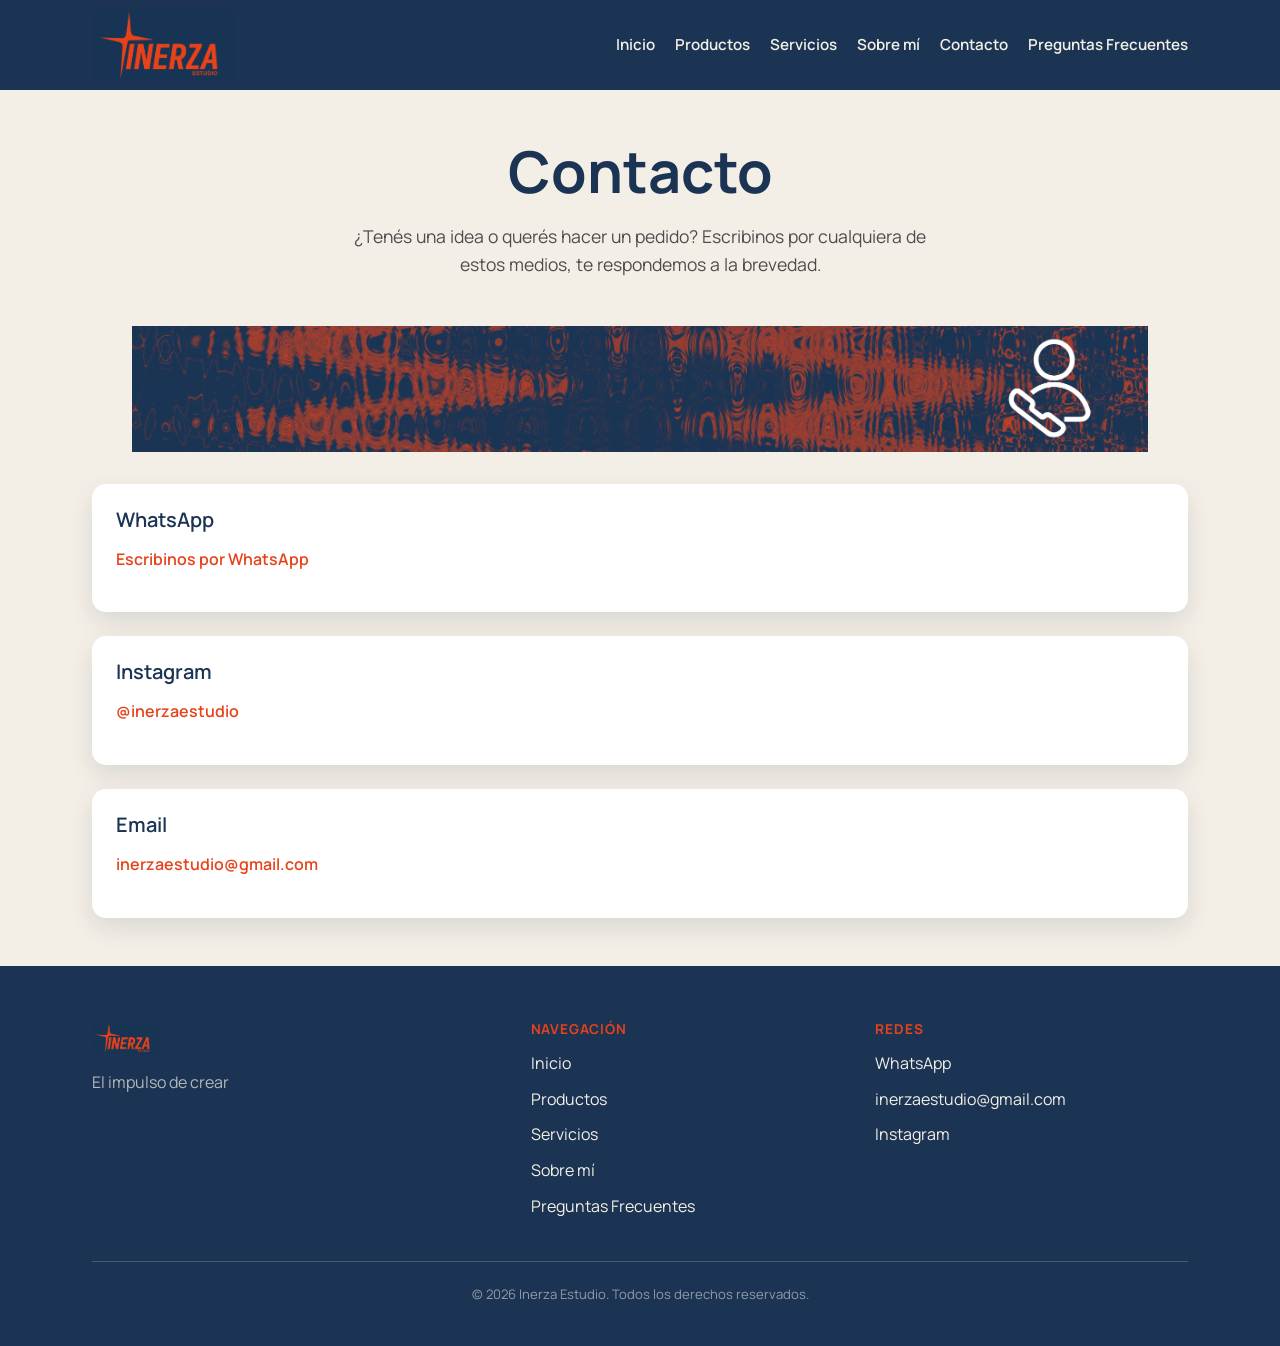
<file: pages/Contacto.html>
<!DOCTYPE html>
<html lang="es">

<head>
  <meta charset="UTF-8">
  <meta name="viewport" content="width=device-width, initial-scale=1.0">
  <title>Contacto | Inerza Estudio</title>
  <link rel="stylesheet" href="../styles/styles.css">
</head>

<body>

  <header class="encabezado">
    <div class="envolvente">
      <a href="../index.html" class="logo">
        <img src="../assets/img/logo-inerza.png" alt="Inerza Estudio">
      </a>
      <nav class="nav-principal">
        <ul>
          <li><a href="../index.html">Inicio</a></li>
          <li><a href="productos.html">Productos</a></li>
          <li><a href="servicios.html">Servicios</a></li>
          <li><a href="sobre-mi.html">Sobre mí</a></li>
          <li><a href="contacto.html">Contacto</a></li>
          <li><a href="preguntas-frecuentes.html">Preguntas Frecuentes</a></li>
        </ul>
      </nav>
    </div>
  </header>

  <main>
    <section class="seccion">
      <div class="envolvente">
        <div class="seccion__encabezado">
          <h1 class="titulo-h1">Contacto</h1>
          <p class="subtitulo">¿Tenés una idea o querés hacer un pedido? Escribinos por cualquiera de estos medios, te respondemos a la brevedad.</p>
        </div>

        <figure class="contacto-figura">
          <img src="../assets/img/contacto-banner.png" alt="Ilustración de contacto de INERZA Estudio">
        </figure>

        <div class="contacto-lista">
          <div class="contacto-item">
            <h2 class="titulo-h3">WhatsApp</h2>
            <p><a href="https://wa.me/5493412531684" target="_blank" rel="noopener">Escribinos por WhatsApp</a></p>
          </div>

          <div class="contacto-item">
            <h2 class="titulo-h3">Instagram</h2>
            <p><a href="https://instagram.com/inerzaestudio" target="_blank" rel="noopener">@inerzaestudio</a></p>
          </div>

          <div class="contacto-item">
            <h2 class="titulo-h3">Email</h2>
            <p><a href="mailto:inerzaestudio@gmail.com">inerzaestudio@gmail.com</a></p>
          </div>
        </div>
      </div>
    </section>
  </main>

  <footer class="pie">
    <div class="envolvente">
      <div class="pie__grid">
        <div>
          <div class="pie__marca">
            <img src="../assets/img/logo-inerza.png" alt="Inerza Estudio">
          </div>
          <p class="pie__lema">El impulso de crear</p>
        </div>
        <div>
          <h3>Navegación</h3>
          <ul>
            <li><a href="../index.html">Inicio</a></li>
            <li><a href="productos.html">Productos</a></li>
            <li><a href="servicios.html">Servicios</a></li>
            <li><a href="sobre-mi.html">Sobre mí</a></li>
            <li><a href="preguntas-frecuentes.html">Preguntas Frecuentes</a></li>
          </ul>
        </div>
        <div>
          <h3>Redes</h3>
          <ul>
            <li><a href="https://wa.me/5493412531684" target="_blank" rel="noopener">WhatsApp</a></li>
            <li><a href="mailto:inerzaestudio@gmail.com">inerzaestudio@gmail.com</a></li>
            <li><a href="https://instagram.com/inerzaestudio" target="_blank" rel="noopener">Instagram</a></li>
          </ul>
        </div>
      </div>
      <p class="pie__copy">&copy; 2026 Inerza Estudio. Todos los derechos reservados.</p>
    </div>
  </footer>

</body>

</html>
</file>
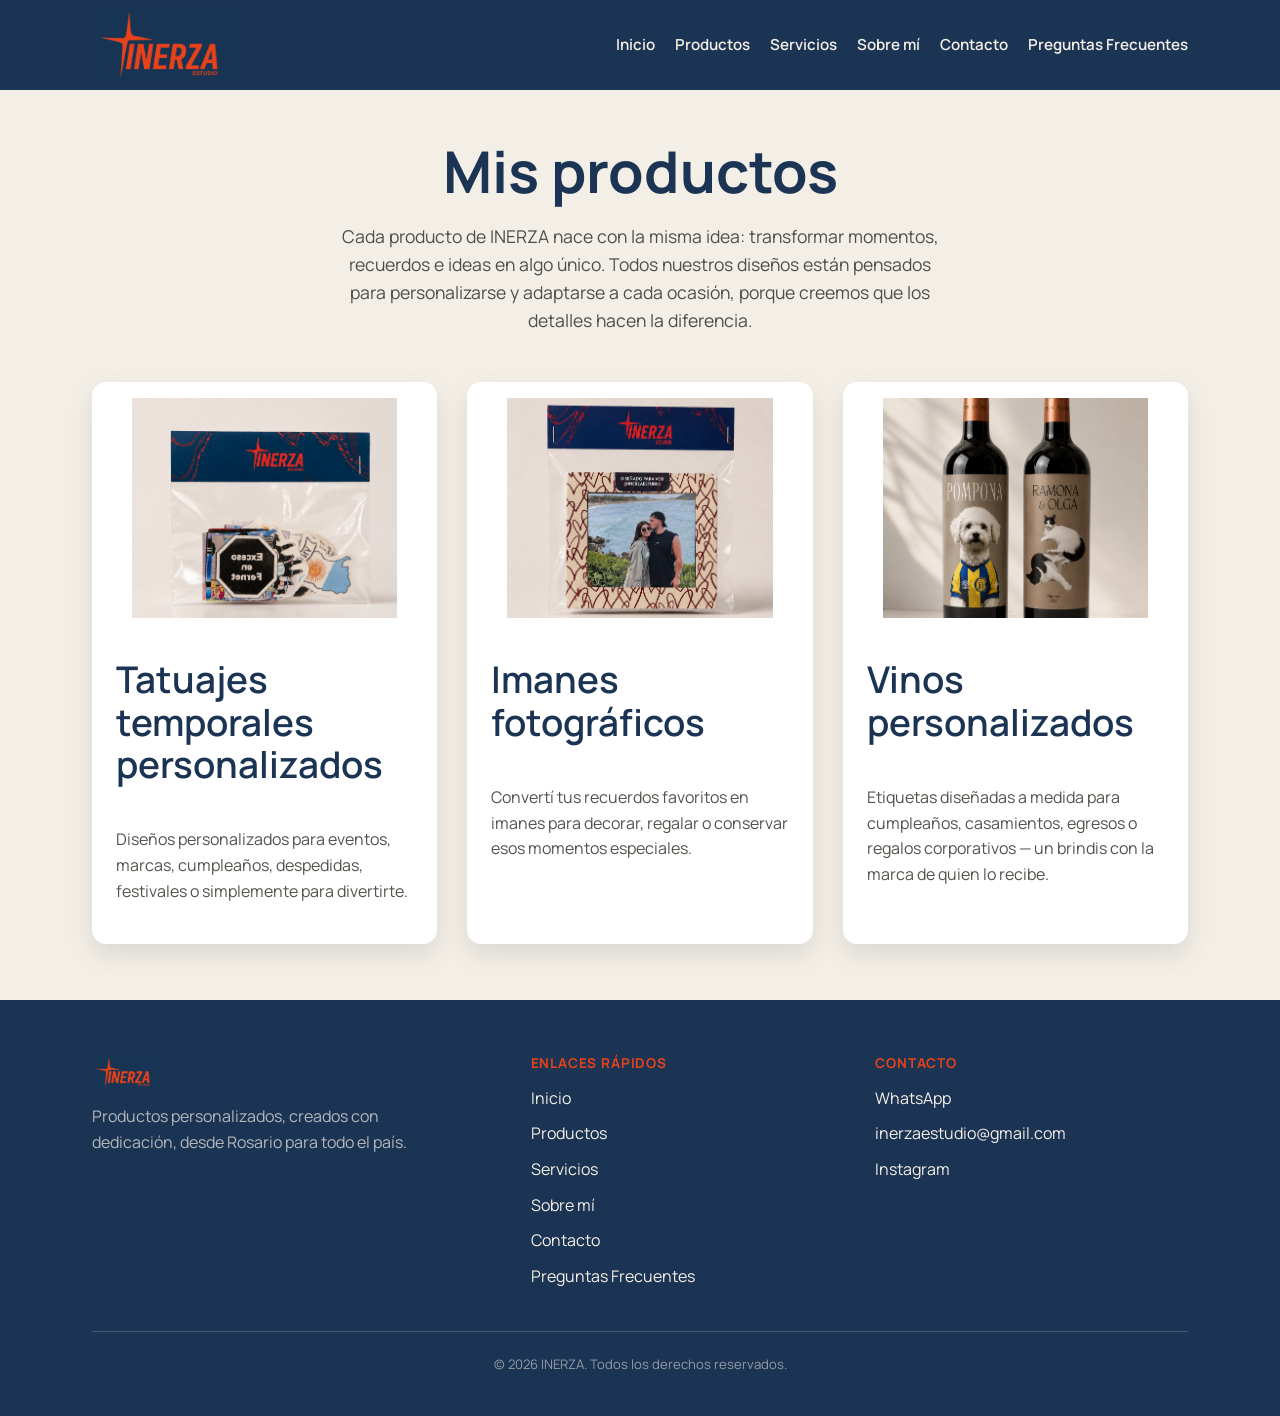
<file: pages/Productos.html>
<!DOCTYPE html>
<html lang="es">
<head>
  <meta charset="UTF-8">
  <meta name="viewport" content="width=device-width, initial-scale=1.0">
  <title>INERZA | Productos</title>
  <meta name="description" content="Conocé los productos personalizados de INERZA: tatuajes temporales, imanes fotográficos y vinos.">
  <link rel="stylesheet" href="../styles/styles.css">
</head>
<body>

  <header class="encabezado">
    <div class="envolvente">
      <a href="../index.html" class="logo">
        <img src="../assets/img/logo-inerza.png" alt="INERZA Estudio">
      </a>

      <nav class="nav-principal">
        <ul>
          <li><a href="../index.html">Inicio</a></li>
          <li><a href="productos.html">Productos</a></li>
          <li><a href="servicios.html">Servicios</a></li>
          <li><a href="sobre-mi.html">Sobre mí</a></li>
          <li><a href="contacto.html">Contacto</a></li>
          <li><a href="preguntas-frecuentes.html">Preguntas Frecuentes</a></li>
        </ul>
      </nav>
    </div>
  </header>

  <main>
    <section class="seccion envolvente">
      <div class="seccion__encabezado">
        <h1 class="titulo-h1">Mis productos</h1>
        <p class="subtitulo">Cada producto de INERZA nace con la misma idea: transformar momentos, recuerdos e ideas en algo único. Todos nuestros diseños están pensados para personalizarse y adaptarse a cada ocasión, porque creemos que los detalles hacen la diferencia.</p>
      </div>

      <div class="tarjetas">
        <article class="tarjeta" id="tatuajes">
          <figure>
            <img src="../assets/img/producto-tatuajes.png" alt="Diseño de tatuaje temporal personalizado con líneas finas">
          </figure>
          <div class="tarjeta__cuerpo">
            <h2 class="titulo-h2">Tatuajes temporales personalizados</h2>
            <p>Diseños personalizados para eventos, marcas, cumpleaños, despedidas, festivales o simplemente para divertirte.</p>
          </div>
        </article>

        <article class="tarjeta" id="imanes">
          <figure>
            <img src="../assets/img/producto-imanes.png" alt="Imanes fotográficos personalizados con fotos superpuestas">
          </figure>
          <div class="tarjeta__cuerpo">
            <h2 class="titulo-h2">Imanes fotográficos</h2>
            <p>Convertí tus recuerdos favoritos en imanes para decorar, regalar o conservar esos momentos especiales.</p>
          </div>
        </article>

        <article class="tarjeta" id="vinos">
          <figure>
            <img src="../assets/img/producto-vinos.png" alt="Botella de vino con etiqueta personalizada">
          </figure>
          <div class="tarjeta__cuerpo">
            <h2 class="titulo-h2">Vinos personalizados</h2>
            <p>Etiquetas diseñadas a medida para cumpleaños, casamientos, egresos o regalos corporativos — un brindis con la marca de quien lo recibe.</p>
          </div>
        </article>
      </div>
    </section>
  </main>

  <footer class="pie">
    <div class="envolvente">
      <div class="pie__grid">
        <div>
          <div class="pie__marca">
            <img src="../assets/img/logo-inerza.png" alt="INERZA Estudio">
          </div>
          <p class="pie__lema">Productos personalizados, creados con dedicación, desde Rosario para todo el país.</p>
        </div>

        <div>
          <h3>Enlaces rápidos</h3>
          <ul>
            <li><a href="../index.html">Inicio</a></li>
            <li><a href="productos.html">Productos</a></li>
            <li><a href="servicios.html">Servicios</a></li>
            <li><a href="sobre-mi.html">Sobre mí</a></li>
            <li><a href="contacto.html">Contacto</a></li>
            <li><a href="preguntas-frecuentes.html">Preguntas Frecuentes</a></li>
          </ul>
        </div>

        <div>
          <h3>Contacto</h3>
          <ul>
            <li><a href="https://wa.me/5493412531684" target="_blank" rel="noopener">WhatsApp</a></li>
            <li><a href="mailto:inerzaestudio@gmail.com">inerzaestudio@gmail.com</a></li>
            <li><a href="https://instagram.com/inerzaestudio" target="_blank" rel="noopener">Instagram</a></li>
          </ul>
        </div>
      </div>

      <p class="pie__copy">&copy; 2026 INERZA. Todos los derechos reservados.</p>
    </div>
  </footer>

</body>
</html>
</file>
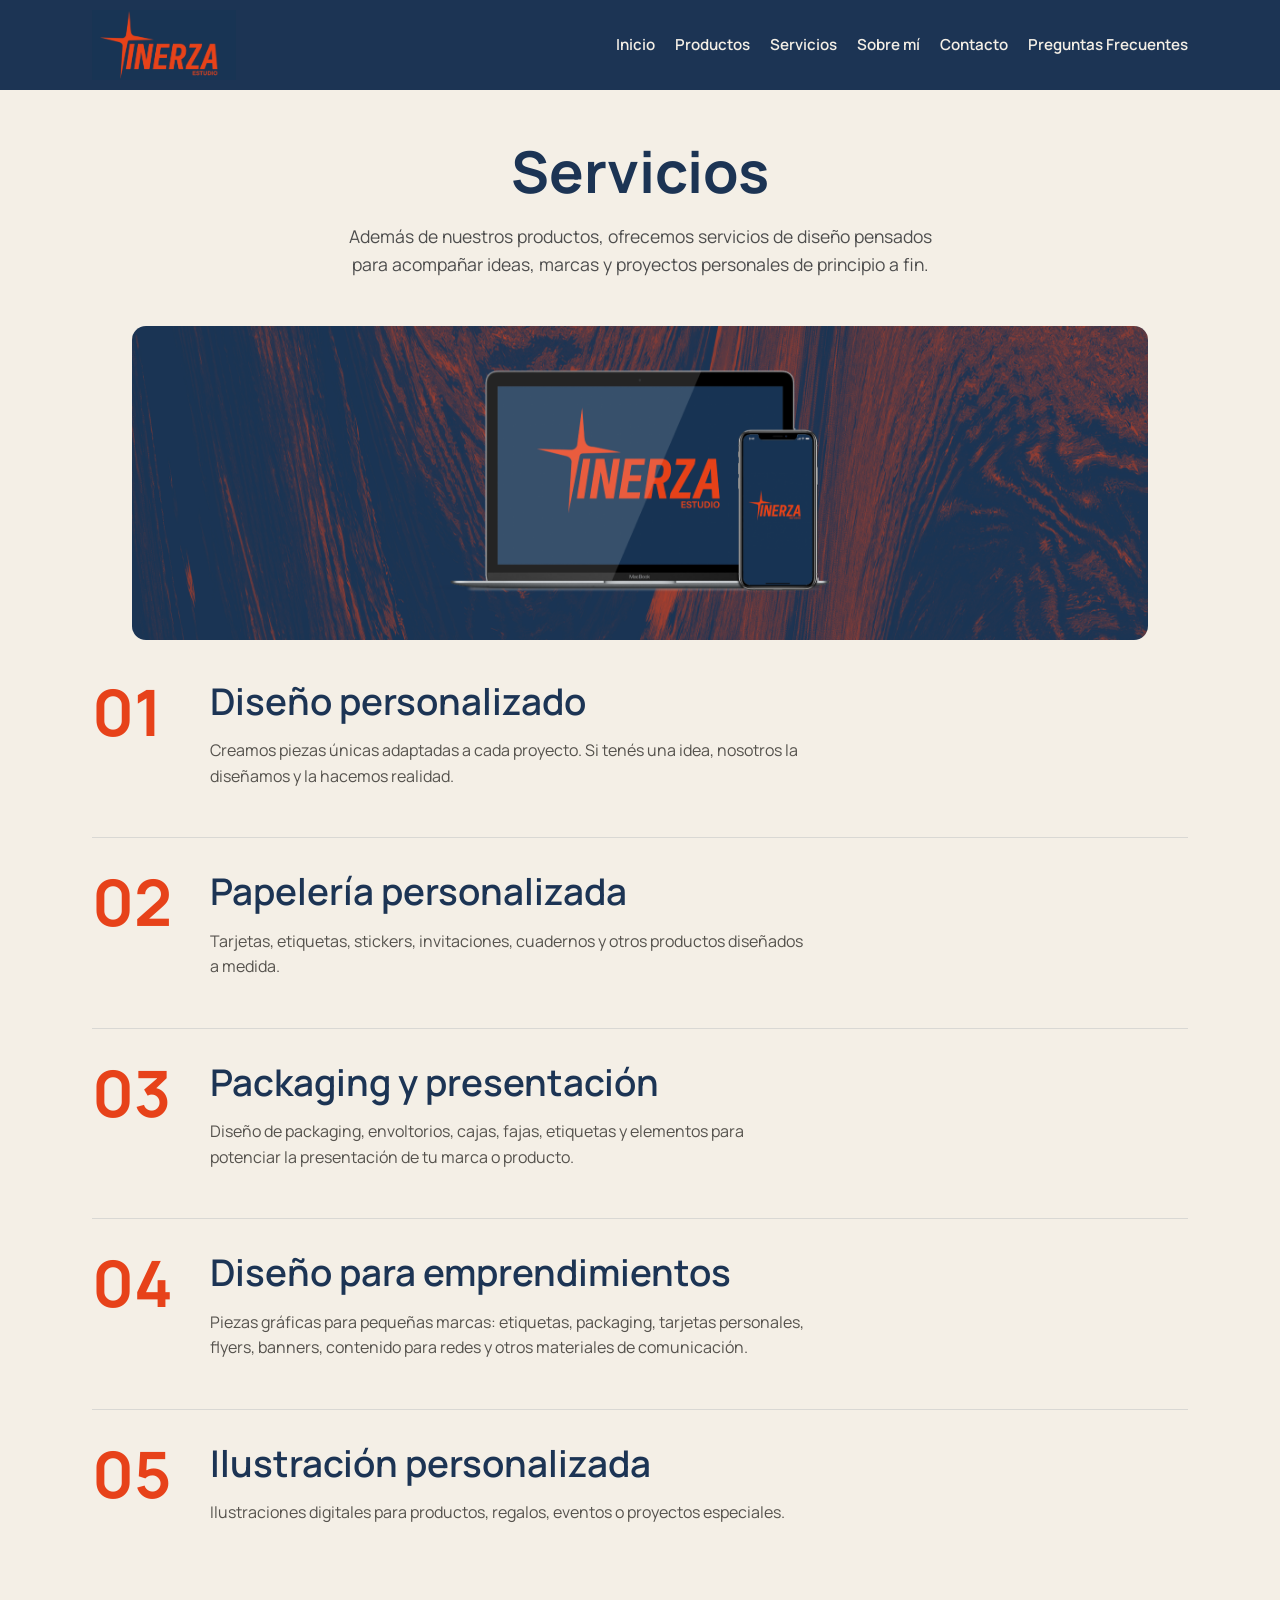
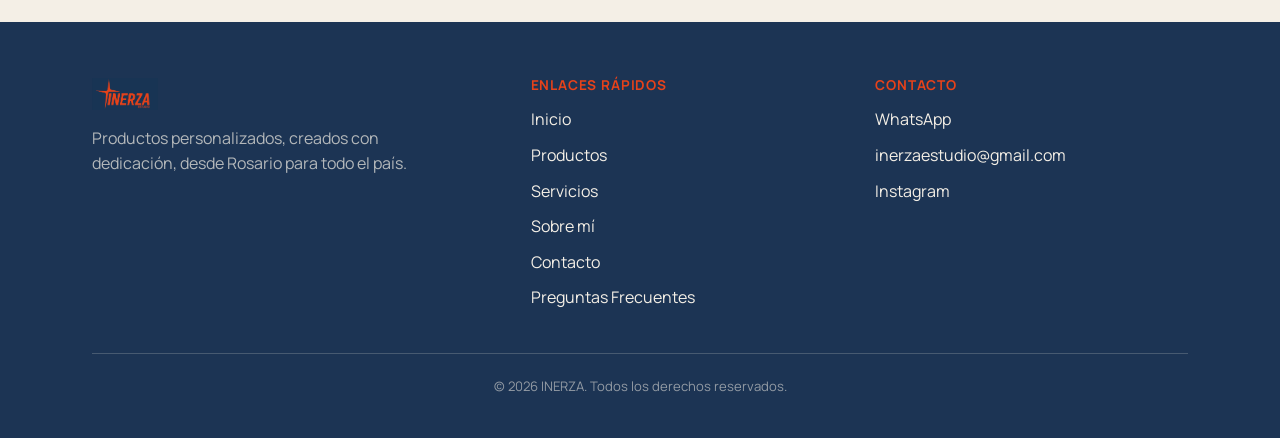
<file: pages/servicios.html>
<!DOCTYPE html>
<html lang="es">
<head>
  <meta charset="UTF-8">
  <meta name="viewport" content="width=device-width, initial-scale=1.0">
  <title>INERZA | Servicios</title>
  <meta name="description" content="Servicios de INERZA: diseño personalizado, papelería, packaging, diseño para emprendimientos e ilustración a medida.">
  <link rel="stylesheet" href="../styles/styles.css">
</head>
<body>

  <header class="encabezado">
    <div class="envolvente">
      <a href="../index.html" class="logo">
        <img src="../assets/img/logo-inerza.png" alt="INERZA Estudio">
      </a>

      <nav class="nav-principal">
        <ul>
          <li><a href="../index.html">Inicio</a></li>
          <li><a href="productos.html">Productos</a></li>
          <li><a href="servicios.html">Servicios</a></li>
          <li><a href="sobre-mi.html">Sobre mí</a></li>
          <li><a href="contacto.html">Contacto</a></li>
          <li><a href="preguntas-frecuentes.html">Preguntas Frecuentes</a></li>
        </ul>
      </nav>
    </div>
  </header>

 <main>
  <section class="seccion envolvente">
    <div class="seccion__encabezado">
      <h1 class="titulo-h1">Servicios</h1>
      <p class="subtitulo">Además de nuestros productos, ofrecemos servicios de diseño pensados para acompañar ideas, marcas y proyectos personales de principio a fin.</p>
    </div>

    <figure class="servicios-figura">
      <img src="../assets/img/servicios-banner.png" alt="Piezas de diseño gráfico personalizadas de INERZA Estudio">
    </figure>

    <ul class="servicios-lista">
      <li class="servicio-item" id="diseno-personalizado">
        <span class="servicio-item__numero">01</span>
        <div class="servicio-item__texto">
          <h2 class="titulo-h2">Diseño personalizado</h2>
          <p>Creamos piezas únicas adaptadas a cada proyecto. Si tenés una idea, nosotros la diseñamos y la hacemos realidad.</p>
        </div>
      </li>

      <li class="servicio-item" id="papeleria">
        <span class="servicio-item__numero">02</span>
        <div class="servicio-item__texto">
          <h2 class="titulo-h2">Papelería personalizada</h2>
          <p>Tarjetas, etiquetas, stickers, invitaciones, cuadernos y otros productos diseñados a medida.</p>
        </div>
      </li>

      <li class="servicio-item" id="packaging">
        <span class="servicio-item__numero">03</span>
        <div class="servicio-item__texto">
          <h2 class="titulo-h2">Packaging y presentación</h2>
          <p>Diseño de packaging, envoltorios, cajas, fajas, etiquetas y elementos para potenciar la presentación de tu marca o producto.</p>
        </div>
      </li>

      <li class="servicio-item" id="emprendimientos">
        <span class="servicio-item__numero">04</span>
        <div class="servicio-item__texto">
          <h2 class="titulo-h2">Diseño para emprendimientos</h2>
          <p>Piezas gráficas para pequeñas marcas: etiquetas, packaging, tarjetas personales, flyers, banners, contenido para redes y otros materiales de comunicación.</p>
        </div>
      </li>

      <li class="servicio-item" id="ilustracion">
        <span class="servicio-item__numero">05</span>
        <div class="servicio-item__texto">
          <h2 class="titulo-h2">Ilustración personalizada</h2>
          <p>Ilustraciones digitales para productos, regalos, eventos o proyectos especiales.</p>
        </div>
      </li>
    </ul>
  </section>
</main>

  <footer class="pie">
    <div class="envolvente">
      <div class="pie__grid">
        <div>
          <div class="pie__marca">
            <img src="../assets/img/logo-inerza.png" alt="INERZA Estudio">
          </div>
          <p class="pie__lema">Productos personalizados, creados con dedicación, desde Rosario para todo el país.</p>
        </div>

        <div>
          <h3>Enlaces rápidos</h3>
          <ul>
            <li><a href="../index.html">Inicio</a></li>
            <li><a href="productos.html">Productos</a></li>
            <li><a href="servicios.html">Servicios</a></li>
            <li><a href="sobre-mi.html">Sobre mí</a></li>
            <li><a href="contacto.html">Contacto</a></li>
            <li><a href="preguntas-frecuentes.html">Preguntas Frecuentes</a></li>
          </ul>
        </div>

        <div>
          <h3>Contacto</h3>
          <ul>
            <li><a href="https://wa.me/5493412531684" target="_blank" rel="noopener">WhatsApp</a></li>
            <li><a href="mailto:inerzaestudio@gmail.com">inerzaestudio@gmail.com</a></li>
            <li><a href="https://instagram.com/inerzaestudio" target="_blank" rel="noopener">Instagram</a></li>
          </ul>
        </div>
      </div>

      <p class="pie__copy">&copy; 2026 INERZA. Todos los derechos reservados.</p>
    </div>
  </footer>

</body>
</html>
</file>
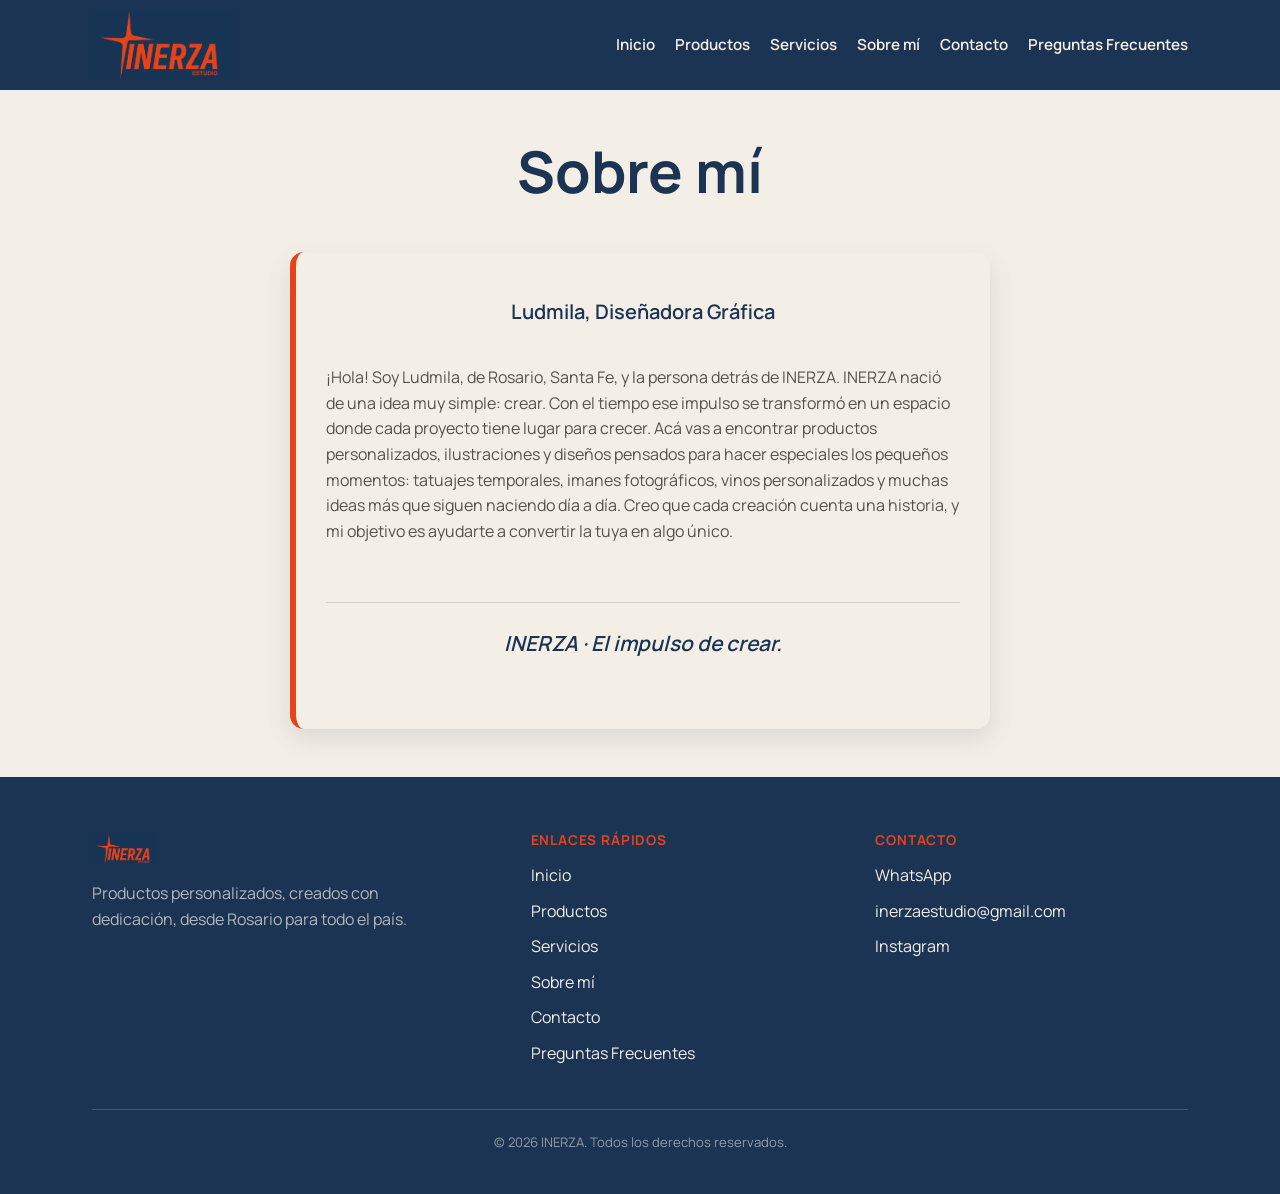
<file: pages/sobre-mi.html>
<!DOCTYPE html>
<html lang="es">
<head>
  <meta charset="UTF-8">
  <meta name="viewport" content="width=device-width, initial-scale=1.0">
  <title>Inerza Estudio | Sobre mí</title>
  <meta name="description" content="Conocé más sobre Inerza Estudio: biografía, formación y trayectoria.">
  <link rel="stylesheet" href="../styles/styles.css">
</head>
<body>

  <header class="encabezado">
    <div class="envolvente">
      <a href="../index.html" class="logo">
        <img src="../assets/img/logo-inerza.png" alt="INERZA Estudio">
      </a>

      <nav class="nav-principal">
        <ul>
          <li><a href="../index.html">Inicio</a></li>
          <li><a href="productos.html">Productos</a></li>
          <li><a href="servicios.html">Servicios</a></li>
          <li><a href="sobre-mi.html">Sobre mí</a></li>
          <li><a href="contacto.html">Contacto</a></li>
          <li><a href="preguntas-frecuentes.html">Preguntas Frecuentes</a></li>
        </ul>
      </nav>
    </div>
  </header>

<main>
  <section class="seccion envolvente">
    <div class="seccion__encabezado">
      <h1 class="titulo-h1">Sobre mí</h1>
    </div>

    <article class="tarjeta sobre-mi">
      <div class="tarjeta__cuerpo">
        <h2 class="titulo-h3">Ludmila, Diseñadora Gráfica</h2>
        <p>¡Hola! Soy Ludmila, de Rosario, Santa Fe, y la persona detrás de INERZA. INERZA nació de una idea muy simple: crear. Con el tiempo ese impulso se transformó en un espacio donde cada proyecto tiene lugar para crecer. Acá vas a encontrar productos personalizados, ilustraciones y diseños pensados para hacer especiales los pequeños momentos: tatuajes temporales, imanes fotográficos, vinos personalizados y muchas ideas más que siguen naciendo día a día. Creo que cada creación cuenta una historia, y mi objetivo es ayudarte a convertir la tuya en algo único.</p>
        <p class="sobre-mi__lema">INERZA · El impulso de crear.</p>
      </div>
    </article>
  </section>
</main>

  <footer class="pie">
    <div class="envolvente">
      <div class="pie__grid">
        <div>
          <div class="pie__marca">
            <img src="../assets/img/logo-inerza.png" alt="INERZA Estudio">
          </div>
          <p class="pie__lema">Productos personalizados, creados con dedicación, desde Rosario para todo el país.</p>
        </div>

        <div>
          <h3>Enlaces rápidos</h3>
          <ul>
            <li><a href="../index.html">Inicio</a></li>
            <li><a href="productos.html">Productos</a></li>
            <li><a href="servicios.html">Servicios</a></li>
            <li><a href="sobre-mi.html">Sobre mí</a></li>
            <li><a href="contacto.html">Contacto</a></li>
            <li><a href="preguntas-frecuentes.html">Preguntas Frecuentes</a></li>
          </ul>
        </div>

        <div>
          <h3>Contacto</h3>
          <ul>
            <li><a href="https://wa.me/5493412531684" target="_blank" rel="noopener">WhatsApp</a></li>
            <li><a href="mailto:inerzaestudio@gmail.com">inerzaestudio@gmail.com</a></li>
            <li><a href="https://instagram.com/inerzaestudio" target="_blank" rel="noopener">Instagram</a></li>
          </ul>
        </div>
      </div>

      <p class="pie__copy">&copy; 2026 INERZA. Todos los derechos reservados.</p>
    </div>
  </footer>

</body>
</html>
</file>
<file: styles/styles.css>
/* ==========================================================================
   INERZA — Hoja de estilos
   Paleta: azul #1c3454 (primario) / naranja #e7421a (secundario) / crema #F4EFE6 (acento)
   Tipografía: Manrope (variable) — pesos 400 / 600 / 700
   ========================================================================== */

@import url('https://fonts.googleapis.com/css2?family=Manrope:wght@400;600;700&display=swap');

/* ==========================================================================
   1. Variables y reset
   ========================================================================== */

:root{
  --color-primario: #1c3454;
  --color-secundario: #e7421a;
  --color-acento: #F4EFE6;
  --color-texto: #2a2a2a;
  --color-texto-claro: #f4efe6;

  --fuente-base: 'Manrope', sans-serif;

  --radio: 14px;
  --sombra: 0 10px 24px rgba(28, 52, 84, 0.12);
  --ancho-maximo: 1160px;
}

*{
  box-sizing: border-box;
}

body{
  margin: 0;
  font-family: var(--fuente-base);
  font-weight: 400;
  color: var(--color-texto);
  background-color: var(--color-acento);
  line-height: 1.6;
}

img{
  max-width: 100%;
  display: block;
}

a{
  color: inherit;
  text-decoration: none;
}

ul{
  list-style: none;
  margin: 0;
  padding: 0;
}

.envolvente{
  max-width: var(--ancho-maximo);
  margin: 0 auto;
  padding-left: 20px;
  padding-right: 20px;
}

@media (min-width: 480px){
  .envolvente{
    padding-left: 32px;
    padding-right: 32px;
  }
}

.seccion{
  padding-top: 28px;
  padding-bottom: 28px;
}

@media (min-width: 1024px){
  .seccion{
    padding-top: 48px;
    padding-bottom: 48px;
  }
}

/* ==========================================================================
   2. Tipografía / jerarquía
   ========================================================================== */

h1, h2, h3{
  font-family: var(--fuente-base);
  color: var(--color-primario);
  margin: 0 0 16px;
  line-height: 1.15;
}

.titulo-h1{
  font-size: clamp(2.4rem, 5vw, 3.6rem);
  font-weight: 700;
}

.titulo-h2{
  font-size: clamp(1.7rem, 3.5vw, 2.3rem);
  font-weight: 600;
}

.titulo-h3{
  font-size: 1.25rem;
  font-weight: 600;
}

.subtitulo{
  font-size: 1.1rem;
  font-weight: 400;
  color: #4d4d4d;
  max-width: 55ch;
  margin-left: auto;
  margin-right: auto;
}

p{
  font-weight: 400;
  font-size: 1rem;
}

/* ==========================================================================
   3. Botones
   ========================================================================== */

.boton{
  display: inline-block;
  padding: 14px 30px;
  border-radius: 999px;
  font-weight: 600;
  font-size: 0.95rem;
  transition: transform 0.15s ease;
}

.boton:hover{
  transform: translateY(-2px);
}

.boton-primario{
  background-color: var(--color-secundario);
  color: var(--color-texto-claro);
}

.boton-secundario{
  background-color: transparent;
  border: 2px solid var(--color-primario);
  color: var(--color-primario);
}

/* ==========================================================================
   4. Header
   ========================================================================== */

.encabezado{
  background-color: var(--color-primario);
  padding: 10px 0;
  position: sticky;
  top: 0;
  z-index: 10;
}

.logo img{
  height: 70px;
}

.encabezado .envolvente{
  display: flex;
  align-items: center;
  justify-content: space-between;
  flex-wrap: wrap;
  gap: 10px;
}



.nav-principal ul{
  display: flex;
  justify-content: flex-end;
  gap: 20px;
  flex-wrap: wrap;
}

.nav-principal a{
  color: var(--color-texto-claro);
  font-weight: 600;
  font-size: 0.95rem;
}

.nav-principal a:hover{
  color: var(--color-secundario);
}

/* ==========================================================================
   5. Hero
   ========================================================================== */

.hero{
  padding-top: 16px;
  padding-bottom: 16px;
  text-align: center;
}

@media (min-width: 1024px){
  .hero{
    padding-top: 40px;
    padding-bottom: 40px;
  }
}

.hero__botones{
  display: flex;
  justify-content: center;
  gap: 16px;
  flex-wrap: wrap;
  margin-top: 26px;
}

.hero figure{
  margin: 10px auto 0;
  max-width: 850px;
}

.hero figcaption{
  text-align: center;
  font-size: 0.9rem;
  color: #6b6b6b;
  margin-top: 10px;
}

/* ==========================================================================
   6. Bienvenida
   ========================================================================== */

.bienvenida{
  background-color: #ffffff;
  padding: 16px 0;
  text-align: center;
}

@media (min-width: 1024px){
  .bienvenida{
    padding: 40px 0;
  }
}
/* ==========================================================================
   7. Secciones generales
   ========================================================================== */


.seccion__encabezado{
  text-align: center;
  max-width: 640px;
  margin: 0 auto 48px;
}

.seccion--clara{
  background-color: #ffffff;
  border-radius: 20px;
}

.boton-invertido{
  background-color: var(--color-primario);
  color: var(--color-texto-claro);
}

/* ==========================================================================
   8. Tarjetas (productos / servicios)
   ========================================================================== */

.tarjetas{
  display: grid;
  grid-template-columns: 1fr;
  gap: 18px;
  margin-bottom: 8px;
}

@media (min-width: 1024px){
  .tarjetas{
    gap: 30px;
  }
}

@media (min-width: 640px){
  .tarjetas{
    grid-template-columns: repeat(2, 1fr);
  }
}

@media (min-width: 1024px){
  .tarjetas{
    grid-template-columns: repeat(3, 1fr);
  }
}


.tarjeta figure img{
  width: 100%;
  height: 220px;
  object-fit: cover;
  display: block;
}

.tarjeta{
  background-color: #ffffff;
  border-radius: var(--radio);
  overflow: hidden;
  box-shadow: var(--sombra);
  display: flex;
  flex-direction: column;
}

.tarjeta--horizontal{
  flex-direction: row;
  align-items: center;
  gap: 30px;
}

.tarjeta--horizontal figure{
  flex: 0 0 260px;
}

.tarjeta--horizontal figure img{
  border-radius: var(--radio) 0 0 var(--radio);
  height: 100%;
  object-fit: cover;
}

.tarjeta--horizontal .tarjeta__cuerpo{
  padding-left: 0;
}

@media (max-width: 700px){
  .tarjeta--horizontal{
    flex-direction: column;
  }

  .tarjeta--horizontal figure{
    flex: none;
  }

  .tarjeta--horizontal figure img{
    border-radius: var(--radio) var(--radio) 0 0;
  }
}

.tarjeta__cuerpo{
  padding: 16px;
  display: flex;
  flex-direction: column;
  gap: 8px;
  flex: 1;
}

@media (min-width: 1024px){
  .tarjeta__cuerpo{
    padding: 24px;
    gap: 10px;
  }
}

.tarjeta__cuerpo p{
  color: #55524d;
  flex: 1;
}

.enlace-vermas{
  color: var(--color-secundario);
  font-weight: 600;
}

.enlace-vermas:hover{
  text-decoration: underline;
}

/* ==========================================================================
   9. Galería de trabajos
   ========================================================================== */

.galeria{
  display: grid;
  grid-template-columns: 1fr;
  gap: 22px;
}

@media (min-width: 640px){
  .galeria{
    grid-template-columns: repeat(2, 1fr);
  }
}

@media (min-width: 1024px){
  .galeria{
    grid-template-columns: repeat(3, 1fr);
  }
}

.galeria figure{
  background: #ffffff;
  padding: 10px 10px 16px;
  border-radius: var(--radio);
  box-shadow: var(--sombra);
  margin: 0;
  transition: box-shadow 0.3s ease;
}

.galeria figure img{
  width: 100%;
  height: 220px;
  object-fit: cover;
  border-radius: 8px;
  transition: height 0.3s ease, object-fit 0.3s ease, background-color 0.3s ease;
}

.galeria li:hover figure{
  box-shadow: 0 16px 32px rgba(28, 52, 84, 0.25);
}

.galeria li:hover figure img{
  height: 320px;
  object-fit: contain;
  background-color: var(--color-acento);
}

.galeria figcaption{
  text-align: center;
  font-size: 0.85rem;
  color: #6b6b6b;
  margin-top: 8px;
}

/* ==========================================================================
   10. Franja destacada (envíos / CTA)
   ========================================================================== */

.franja{
  padding: 36px 0;
  text-align: center;
}

@media (min-width: 1024px){
  .franja{
    padding: 60px 0;
  }
}

.franja--secundaria{
  background-color: var(--color-secundario);
  color: var(--color-texto-claro);
}

.franja--secundaria h2{
  color: var(--color-texto-claro);
}

.franja--primaria{
  background-color: var(--color-primario);
  color: var(--color-texto-claro);
}

.franja--primaria h2{
  color: var(--color-texto-claro);
}

.franja p{
  max-width: 55ch;
  margin: 14px auto 0;
}

.icono-franja{
  width: 50px;
  margin: 0 auto 16px;
}

/* ==========================================================================
   11. Contacto
   ========================================================================== */

.contacto-lista{
  display: grid;
  gap: 16px;
  margin-top: 20px;
}

@media (min-width: 1024px){
  .contacto-lista{
    gap: 24px;
    margin-top: 32px;
  }
}

.contacto-item{
  background-color: #ffffff;
  border-radius: var(--radio);
  padding: 24px;
  box-shadow: var(--sombra);
}

.contacto-item a{
  color: var(--color-secundario);
  font-weight: 600;
}

/* ==========================================================================
   12. Footer
   ========================================================================== */

.pie{
  background-color: var(--color-primario);
  color: var(--color-texto-claro);
  padding: 32px 0 20px;
}

@media (min-width: 1024px){
  .pie{
    padding: 56px 0 28px;
  }
}

.pie__grid{
  display: grid;
  grid-template-areas:
    "marca"
    "enlaces"
    "contacto";
  gap: 32px;
  padding-bottom: 32px;
  border-bottom: 1px solid rgba(244,239,230,0.2);
}

.pie__grid > div:nth-child(1){
  grid-area: marca;
}

.pie__grid > div:nth-child(2){
  grid-area: enlaces;
}

.pie__grid > div:nth-child(3){
  grid-area: contacto;
}

.pie__marca{
  display: flex;
  align-items: center;
  gap: 10px;
  margin-bottom: 14px;
}

.pie__marca img{
  height: 32px;
}

.pie__lema{
  color: rgba(244,239,230,0.7);
  max-width: 32ch;
}

.pie h3{
  color: var(--color-secundario);
  font-size: 0.85rem;
  text-transform: uppercase;
  letter-spacing: 0.06em;
  margin-bottom: 14px;
}

.pie ul li{
  margin-bottom: 10px;
}

.pie ul a:hover{
  text-decoration: underline;
}

.pie__copy{
  text-align: center;
  font-size: 0.82rem;
  color: rgba(244,239,230,0.55);
  margin-top: 22px;
}

/* Tablet: 2 columnas — marca arriba ocupando todo, enlaces y contacto lado a lado */
@media (min-width: 640px){
  .pie__grid{
    grid-template-columns: 1fr 1fr;
    grid-template-areas:
      "marca marca"
      "enlaces contacto";
  }
}

/* Desktop: 3 columnas en una sola fila */
@media (min-width: 1024px){
  .pie__grid{
    grid-template-columns: 1.3fr 1fr 1fr;
    grid-template-areas:
      "marca enlaces contacto";
  }
}

/* ==========================================================================
   13. Responsive
   ========================================================================== */

@media (max-width: 640px){
  .nav-principal ul{
    gap: 16px;
  }
}

/* ==========================================================================
   14. FAQ — bloques temáticos
   ========================================================================== */

.faq-bloque{
  margin-bottom: 48px;
}

.faq-bloque__titulo{
  display: flex;
  align-items: center;
  gap: 14px;
  margin-bottom: 20px;
}

.faq-bloque__titulo .icono-franja{
  margin: 0;
  width: 40px;
}

.faq-bloque__titulo h2{
  margin: 0;
}


.faq-bloque details{
  background-color: #ffffff;
  border-radius: var(--radio);
  box-shadow: var(--sombra);
  padding: 18px 24px;
  margin-bottom: 14px;
}

.faq-bloque summary{
  font-weight: 600;
  color: var(--color-primario);
  cursor: pointer;
}

.faq-bloque details p{
  margin-top: 12px;
  color: #55524d;
}

/* ==========================================================================
   15. Servicios — lista
   ========================================================================== */

.servicios-lista{
  display: flex;
  flex-direction: column;
}

.servicio-item{
  display: flex;
  align-items: flex-start;
  gap: 28px;
  padding: 32px 0;
  border-bottom: 1px solid rgba(28, 52, 84, 0.12);
}

.servicio-item:first-child{
  padding-top: 0;
}

.servicio-item:last-child{
  border-bottom: none;
}

.servicio-item__numero{
  font-family: var(--fuente-base);
  font-weight: 700;
  font-size: 2.4rem;
  color: var(--color-secundario);
  flex: 0 0 auto;
  min-width: 55px;
  line-height: 1;
}

@media (min-width: 1024px){
  .servicio-item__numero{
    font-size: 4rem;
    min-width: 90px;
  }
}


.servicio-item__texto{
  min-width: 0;
}

.servicio-item__texto p{
  color: #55524d;
  max-width: 60ch;
} 

.servicio-item__texto p{
  color: #55524d;
  max-width: 60ch;
}

@media (max-width: 640px){
  .servicio-item{
    gap: 16px;
  }
}

.servicios-figura{
  margin-bottom: 40px;
}

.servicios-figura img{
  display: block;
  width: 100%;
  max-height: 480px;
  object-fit: contain;
  border-radius: var(--radio);
}

/* ==========================================================================
   16. Sobre mí
   ========================================================================== */

.sobre-mi{
  max-width: 700px;
  margin: 0 auto;
  padding: 24px 0;
  background-color: var(--color-acento);
  border-left: 6px solid var(--color-secundario);
}

@media (min-width: 1024px){
  .sobre-mi{
    padding: 48px 0;
  }
}
.sobre-mi .tarjeta__cuerpo{
  max-width: 65ch;
  margin: 0 auto;
  padding: 0 8px;
}

.sobre-mi h2{
  text-align: center;
}

.sobre-mi .sobre-mi__lema{
  font-style: italic;
  font-weight: 600;
  font-size: 1.3rem;
  color: var(--color-primario);
  text-align: center;
  margin-top: 32px;
  padding-top: 24px;
  border-top: 1px solid rgba(28, 52, 84, 0.15);
}
</file>
